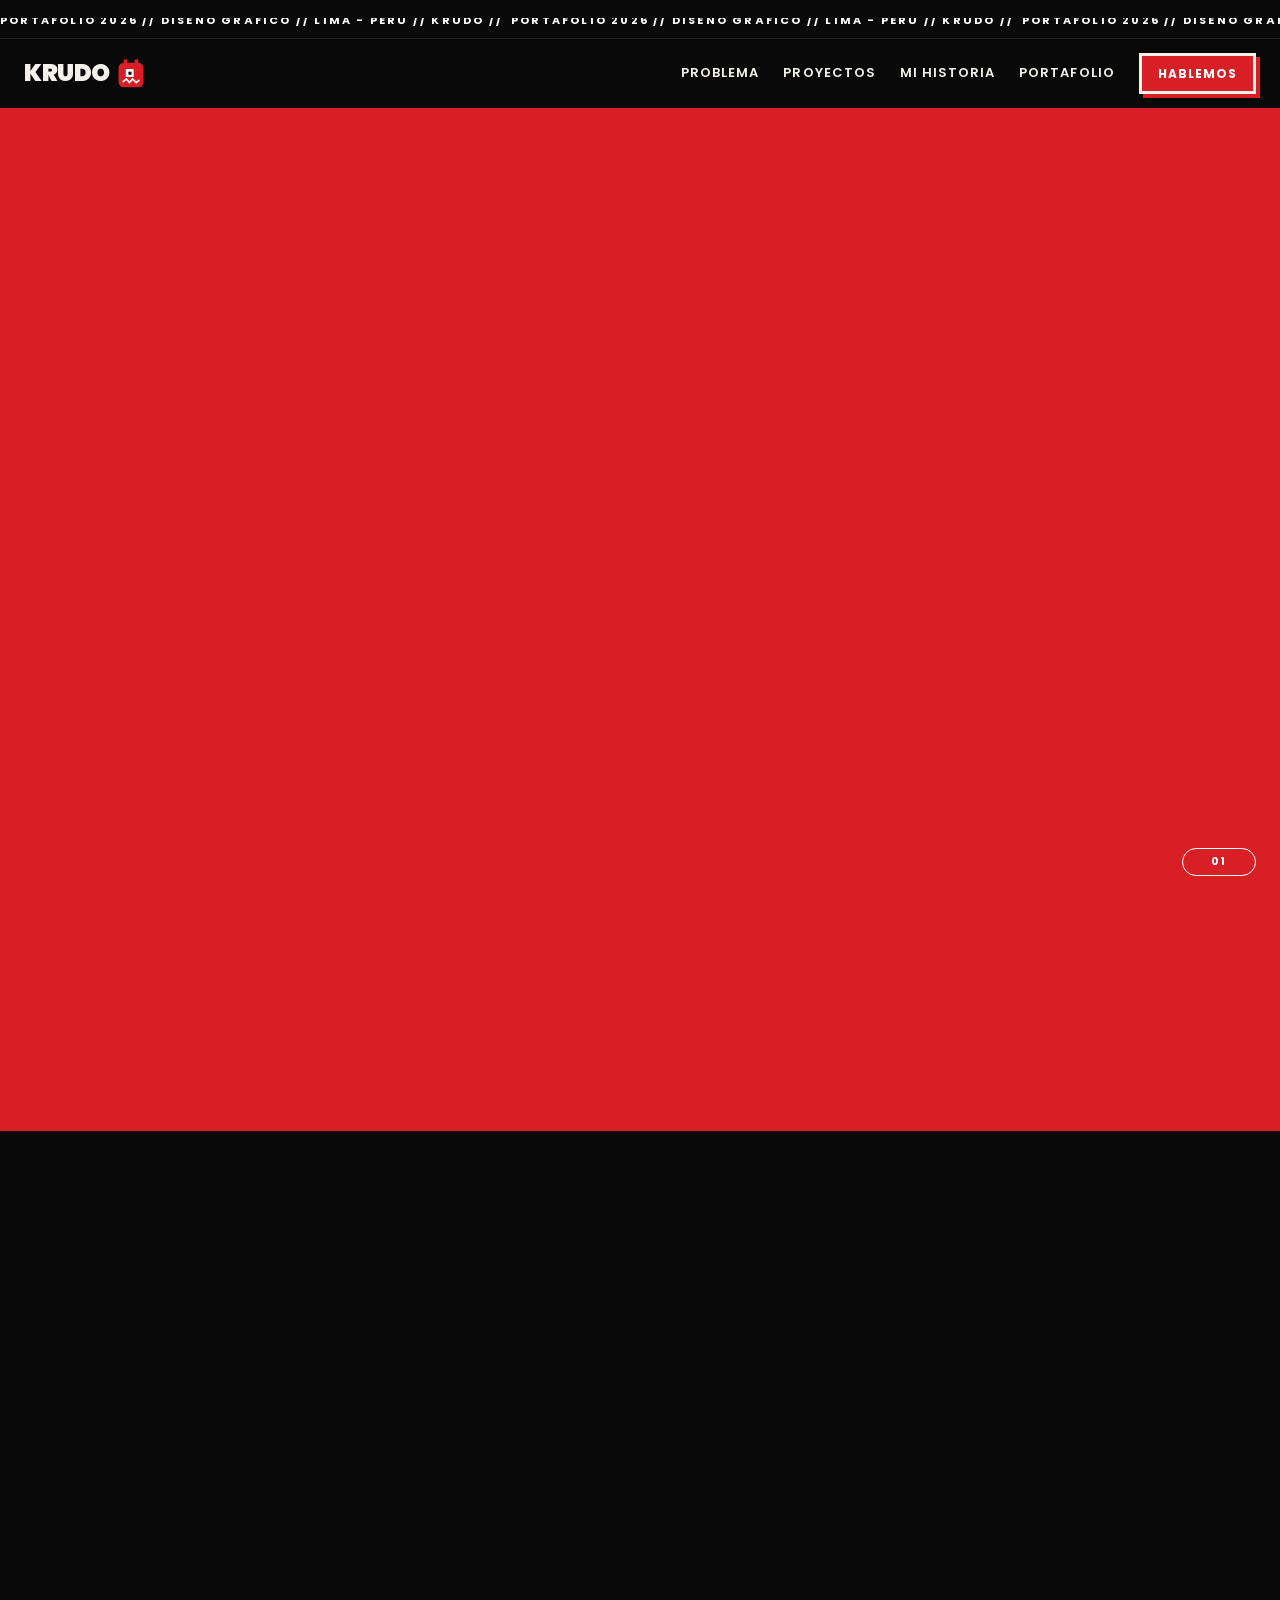
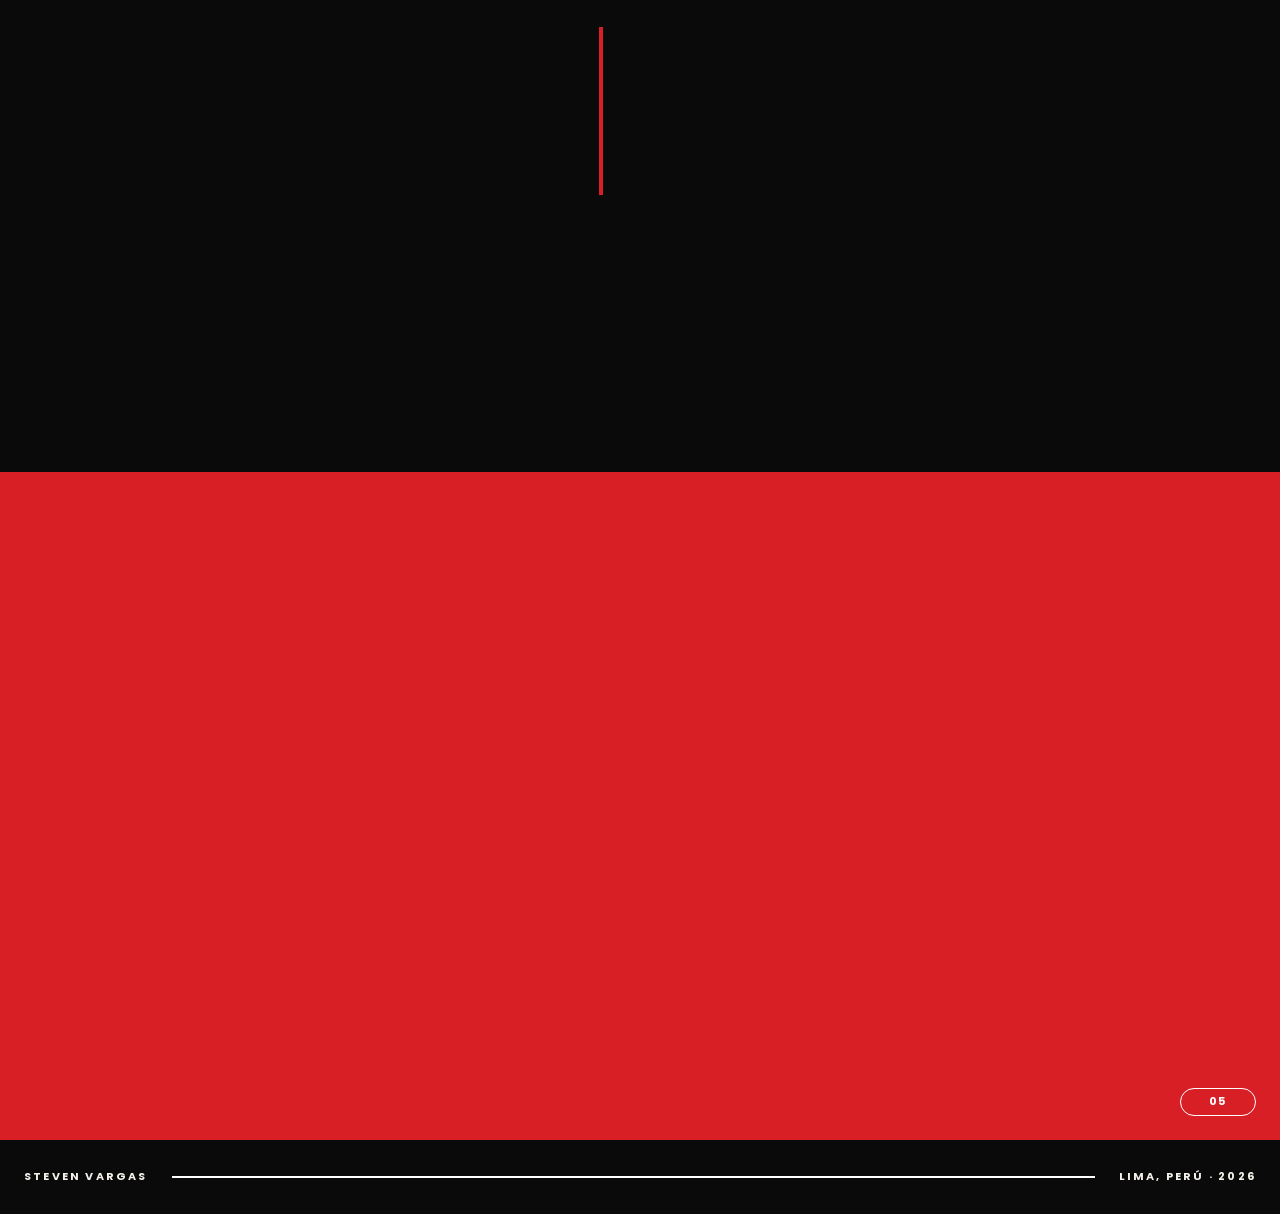
<file: index.html>
<!DOCTYPE html>
<html lang="es">
<head>
  <meta charset="UTF-8" />
  <meta name="viewport" content="width=device-width, initial-scale=1" />
  <title>KRUDO · Steven Vargas — Diseñador Gráfico</title>
  <meta name="description" content="Diseño gráfico crudo que hace que tu marca se note. Identidad visual, logotipos y contenido para redes. Lima, Perú." />
  <link rel="preconnect" href="https://fonts.googleapis.com" />
  <link rel="preconnect" href="https://fonts.gstatic.com" crossorigin />
  <link href="https://fonts.googleapis.com/css2?family=Poppins:wght@400;500;600;700;800;900&display=swap" rel="stylesheet" />
  <link rel="stylesheet" href="styles.css" />
</head>
<body class="is-loading">

  <!-- BARRA DE PROGRESO DE SCROLL -->
  <div class="progress" id="progress" aria-hidden="true"></div>

  <!-- PANTALLA DE CARGA -->
  <div class="loader" id="loader" aria-hidden="true">
    <div class="loader__center">
      <svg class="loader__mascot" viewBox="0 0 100 110">
        <rect x="22" y="0" width="14" height="22" fill="#0B0A0A" />
        <rect x="64" y="0" width="14" height="22" fill="#0B0A0A" />
        <rect x="2" y="14" width="96" height="94" rx="20" fill="#0B0A0A" />
        <rect x="26" y="34" width="38" height="38" fill="#fff" />
        <rect class="loader__pupil" x="38" y="46" width="14" height="14" fill="#0B0A0A" />
        <polyline class="loader__mouth" points="16,92 31,78 45,94 59,78 73,94 86,82" fill="none" stroke="#fff" stroke-width="7" />
      </svg>
      <div class="loader__word">
        <span style="--i:0">K</span><span style="--i:1">R</span><span style="--i:2">U</span><span style="--i:3">D</span><span style="--i:4">O</span>
      </div>
      <div class="loader__bar"><i id="loaderBar"></i></div>
      <div class="loader__meta"><span>CARGANDO // DISEÑO CRUDO</span><span id="loaderPct">000%</span></div>
    </div>
  </div>
  <noscript><style>.loader{display:none}.reveal,.split .wi{opacity:1!important;transform:none!important}body.is-loading{overflow:auto}</style></noscript>

  <!-- SVG de la mascota (se reutiliza con <use>) -->
  <svg width="0" height="0" style="position:absolute" aria-hidden="true">
    <symbol id="krudo-mascot" viewBox="0 0 100 110">
      <rect x="22" y="0" width="14" height="22" fill="currentColor" />
      <rect x="64" y="0" width="14" height="22" fill="currentColor" />
      <rect x="2" y="14" width="96" height="94" rx="20" fill="currentColor" />
    </symbol>
  </svg>

  <!-- TICKER -->
  <div class="ticker" aria-hidden="true">
    <div class="ticker__track">
      <span>PORTAFOLIO 2026 // DISEÑO GRÁFICO // LIMA - PERÚ // KRUDO // </span>
      <span>PORTAFOLIO 2026 // DISEÑO GRÁFICO // LIMA - PERÚ // KRUDO // </span>
      <span>PORTAFOLIO 2026 // DISEÑO GRÁFICO // LIMA - PERÚ // KRUDO // </span>
      <span>PORTAFOLIO 2026 // DISEÑO GRÁFICO // LIMA - PERÚ // KRUDO // </span>
    </div>
  </div>

  <!-- NAV -->
  <header class="nav">
    <a href="#inicio" class="nav__logo" aria-label="KRUDO inicio">
      <span>KRUDO</span>
      <svg class="mascot mascot--sm" viewBox="0 0 100 110" aria-hidden="true">
        <use href="#krudo-mascot" style="color:var(--rojo)" />
        <rect x="30" y="38" width="30" height="30" fill="#fff" />
        <rect x="40" y="48" width="12" height="12" fill="#0B0A0A" />
        <polyline points="18,88 32,76 44,90 56,76 70,90 82,80" fill="none" stroke="#fff" stroke-width="6" />
      </svg>
    </a>
    <nav class="nav__links" aria-label="Principal">
      <a href="#problema">Problema</a>
      <a href="#proyectos">Proyectos</a>
      <a href="#historia">Mi historia</a>
      <a href="portafolio.html">Portafolio</a>
      <a href="#contacto" class="btn btn--sm">Hablemos</a>
    </nav>
  </header>

  <main id="inicio">

    <!-- ============ 1. HERO ============ -->
    <section class="hero section--red">
      <div class="wrap hero__grid">
        <div class="hero__text reveal">
          <p class="eyebrow eyebrow--light">STEVEN VARGAS · DISEÑADOR GRÁFICO · LIMA</p>
          <h1>
            Diseño <span class="ink">crudo</span><br />
            que hace que tu marca <span class="outline">se note.</span>
          </h1>
          <p class="hero__sub">
            Creo identidad visual, logotipos y contenido para redes, sin adornos innecesarios,
            con una idea clara detrás de cada pieza.
          </p>
          <div class="hero__cta">
            <a href="#contacto" class="btn btn--dark">Hablemos de tu proyecto →</a>
            <a href="portafolio.html" class="btn btn--ghost">Ver portafolio</a>
          </div>
        </div>

        <div class="hero__mascot reveal" aria-hidden="true">
          <div class="hero__big">KR<br />UD</div>
          <svg class="mascot mascot--xl" id="mascot" viewBox="0 0 100 110">
            <use href="#krudo-mascot" style="color:#0B0A0A" />
            <rect x="26" y="34" width="38" height="38" fill="#fff" />
            <rect id="pupil" x="38" y="46" width="14" height="14" fill="#0B0A0A" />
            <polyline points="16,92 31,78 45,94 59,78 73,94 86,82" fill="none" stroke="#fff" stroke-width="7" />
          </svg>
        </div>
      </div>
      <div class="pill-num">01</div>
    </section>

    <!-- ============ 2. PROBLEMA / GUÍA ============ -->
    <section id="problema" class="section section--dark">
      <div class="wrap">
        <p class="eyebrow">02 · EL PROBLEMA</p>
        <h2 class="reveal">¿Tu marca <span class="rojo">no logra conectar?</span></h2>
        <p class="lead reveal">
          Sé lo frustrante que es tener un buen producto o una buena idea y que nadie la note.
          Logos que se parecen a todos, redes sin identidad, piezas que no dicen nada.
          Como diseñador gráfico, te ayudo a transformar esa idea en una imagen clara,
          memorable y con personalidad.
        </p>

        <div class="cards">
          <article class="card reveal">
            <span class="card__n">01</span>
            <h3>Identidad que se reconoce</h3>
            <p>Logotipo, paleta y tipografía que trabajan juntos, para que te reconozcan a la primera.</p>
          </article>
          <article class="card reveal">
            <span class="card__n">02</span>
            <h3>Contenido con intención</h3>
            <p>Piezas para redes sociales con estilo propio, no plantillas que ya vio todo el mundo.</p>
          </article>
          <article class="card reveal">
            <span class="card__n">03</span>
            <h3>Mensajes que se entienden</h3>
            <p>Ordeno y simplifico: pocos elementos, bien colocados, un mensaje potente.</p>
          </article>
        </div>
      </div>
    </section>

    <!-- ============ 3. PLAN / PROYECTOS ============ -->
    <section id="proyectos" class="section section--bone">
      <div class="wrap">
        <p class="eyebrow eyebrow--dark">03 · EL PLAN — PRUEBAS</p>
        <h2 class="reveal ink-title">Proyectos <span class="rojo-d">destacados</span></h2>
        <p class="lead lead--dark reveal">Tres piezas donde el contraste, la tipografía y la composición hacen el trabajo.</p>

        <div class="projects">
          <!-- Proyecto 1 -->
          <article class="project reveal">
            <div class="project__img">
              <img src="imagenes/warframe.png" alt="Póster Warframe — Future // Unbound" loading="lazy" onerror="this.parentElement.classList.add('is-empty')" />
              <span class="project__ph">imagenes/warframe.png</span>
            </div>
            <div class="project__body">
              <p class="tag">PROYECTO 01 · PÓSTER · 2026</p>
              <h3>Warframe</h3>
              <p><b>Reto:</b> mezclar luces neón y líneas digitales sin sobrecargar la composición.</p>
              <p><b>Resultado:</b> un estilo cinematográfico de ciencia ficción con profundidad, usando capas y modos de fusión.</p>
              <p class="tools">Photoshop</p>
            </div>
          </article>

          <!-- Proyecto 2 -->
          <article class="project project--rev reveal">
            <div class="project__img">
              <img src="imagenes/tinta.png" alt="Póster TINTA — No es un color. Es una postura." loading="lazy" onerror="this.parentElement.classList.add('is-empty')" />
              <span class="project__ph">imagenes/tinta.png</span>
            </div>
            <div class="project__body">
              <p class="tag">PROYECTO 02 · PÓSTER · 2026</p>
              <h3>TINTA</h3>
              <p><b>Reto:</b> integrar imagen y texto sin que se tapen, con un rojo intenso que no canse la vista.</p>
              <p><b>Resultado:</b> una palabra enorme, una frase que da sentido y fuerza visual con pocos elementos.</p>
              <p class="tools">Photoshop</p>
            </div>
          </article>

          <!-- Proyecto 3 -->
          <article class="project reveal">
            <div class="project__img">
              <img src="imagenes/diseno_brutalista.png" alt="Afiche No Adorno — estructura cruda" loading="lazy" onerror="this.parentElement.classList.add('is-empty')" />
              <span class="project__ph">imagenes/diseno_brutalista.png</span>
            </div>
            <div class="project__body">
              <p class="tag">PROYECTO 03 · AFICHE · 2026</p>
              <h3>No Adorno</h3>
              <p><b>Reto:</b> organizar recuadros y etiquetas sin perder fuerza visual.</p>
              <p><b>Resultado:</b> un afiche brutalista, firme y sobrio, donde ordenar es la mejor forma de comunicar.</p>
              <p class="tools">Photoshop</p>
            </div>
          </article>
        </div>

       
      </div>
    </section>

    <!-- ============ 4. HISTORIA / ABOUT ============ -->
    <section id="historia" class="section section--dark">
      <div class="wrap about">
        <div class="about__photo reveal">
          <img src="imagenes/steven.png" alt="Steven Vargas, diseñador gráfico" loading="lazy" onerror="this.parentElement.classList.add('is-empty')" />
          <span class="project__ph">imagenes/Steven.png</span>
        </div>

        <div class="about__text">
          <p class="eyebrow">04 · MI HISTORIA</p>
          <h2 class="reveal">¡Hola! Me llamo <span class="rojo-l">Steven.</span></h2>
          <p class="lead reveal">
            Empecé diseñando por curiosidad y me quedé por obsesión. En 2022 entré a estudiar
            Arte &amp; Diseño Gráfico Empresarial y entendí que diseñar no es decorar:
            es comunicar con claridad. Desde entonces transformo ideas en identidad visual,
            logotipos y contenido para redes, y me adapto a cada reto.
          </p>

          <ol class="timeline">
            <li><b>2024</b> Taller de Xilografía · Museo de los Descalzos, Rímac.</li>
            <li><b>2024</b> Expuesto en SEV Los Olivos · conferencia de diseño y creatividad.</li>
            <li><b>2024</b> Diseñador freelance · identidad visual, logotipos y redes en Lima.</li>
            <li><b>Hoy</b> Arte &amp; Diseño Gráfico · Universidad César Vallejo.</li>
          </ol>

          <div class="skills reveal">
            <div class="skill"><span>Photoshop</span><i style="--v:85%"></i></div>
            <div class="skill"><span>Illustrator</span><i style="--v:80%"></i></div>
            <div class="skill"><span>InDesign</span><i style="--v:60%"></i></div>
            <div class="skill"><span>Premiere Pro</span><i style="--v:50%"></i></div>
          </div>
        </div>
      </div>
    </section>

    <!-- ============ 5. CTA FINAL ============ -->
    <section id="contacto" class="section section--red cta">
      <div class="wrap">
        <h2 class="cta__title reveal">HABLEMOS.</h2>
        <p class="lead lead--light reveal">
          Cuéntame qué necesita tu marca. Te respondo con ideas claras, no con adornos.
        </p>
        <div class="hero__cta reveal">
          <a href="mailto:tu-correo@ejemplo.com" class="btn btn--dark">Escríbeme → tu-correo@ejemplo.com</a>
          <a href="portafolio.html" class="btn btn--ghost">Portafolio</a>
        </div>
      </div>
      <div class="pill-num">05</div>
    </section>
  </main>

  <footer class="footer">
    <span>STEVEN VARGAS</span>
    <i></i>
    <span>LIMA, PERÚ · 2026</span>
  </footer>

  <script src="script.js"></script>
</body>
</html>
</file>
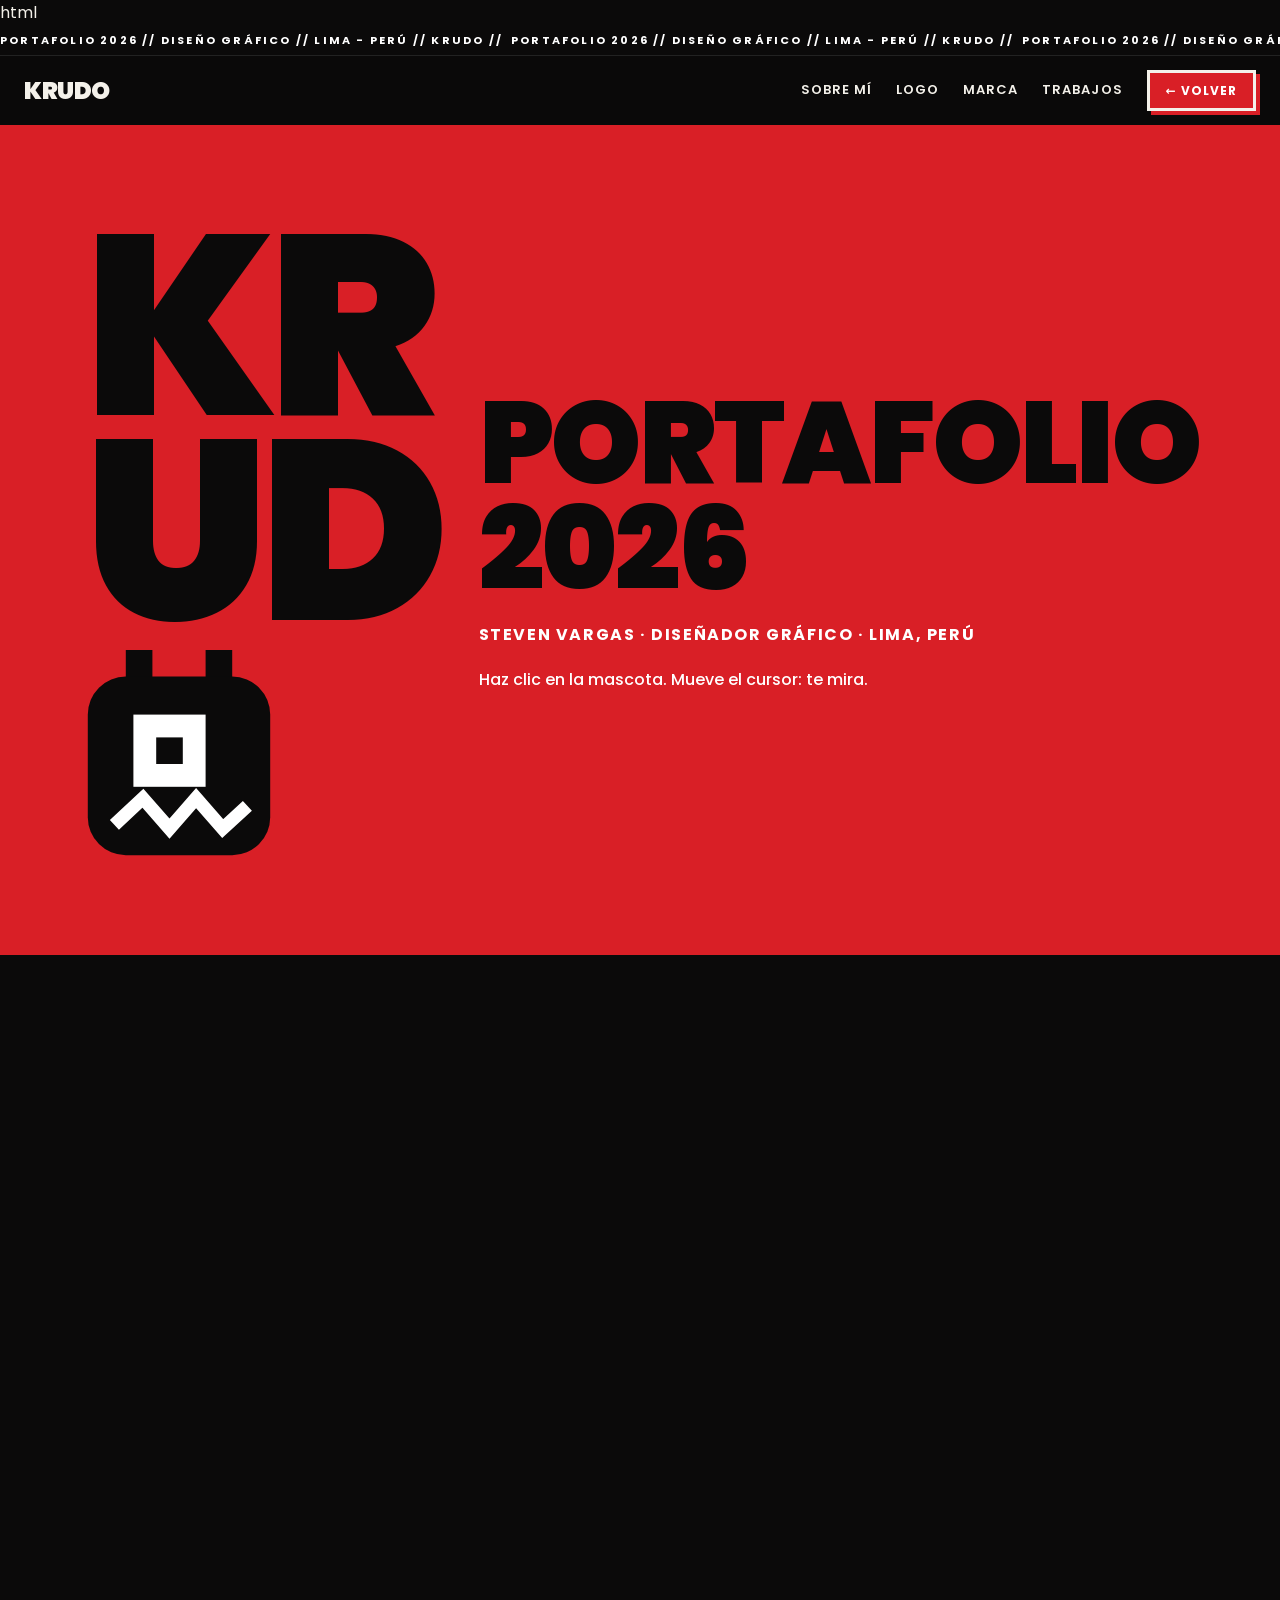
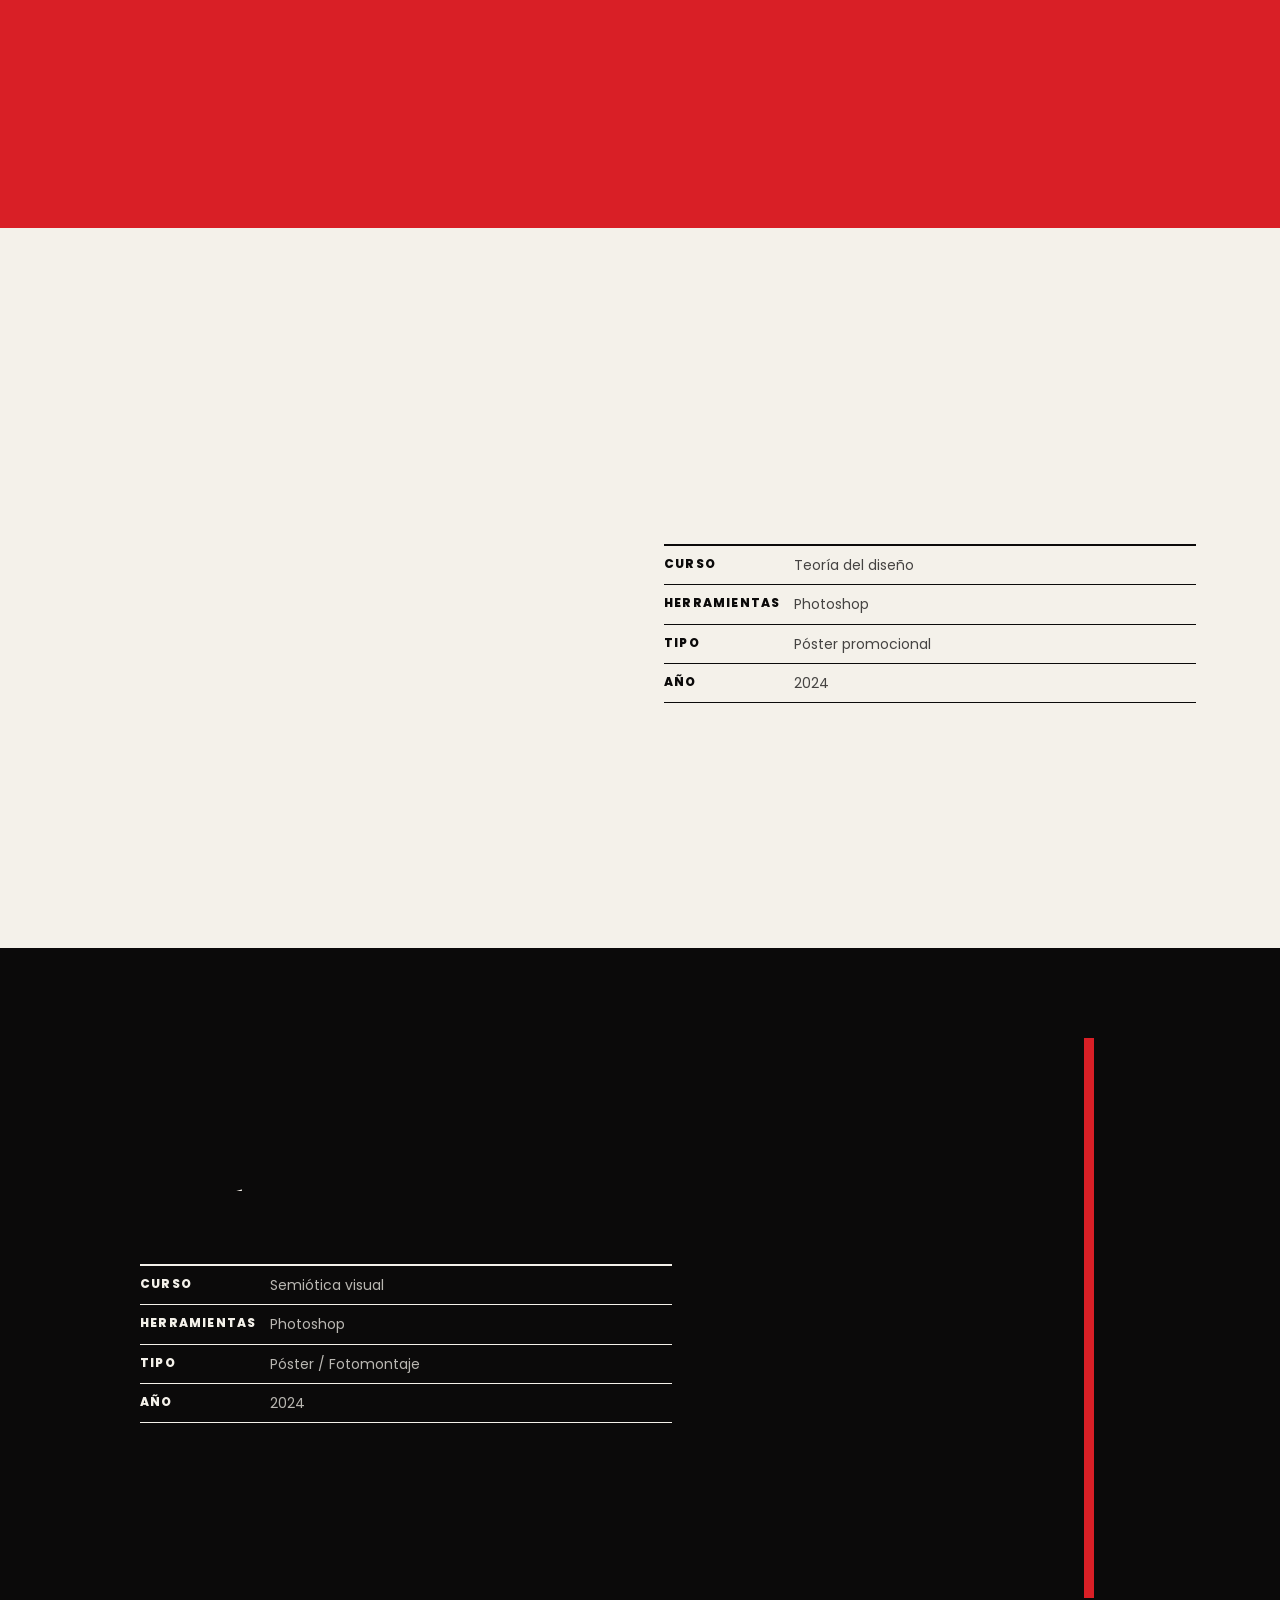
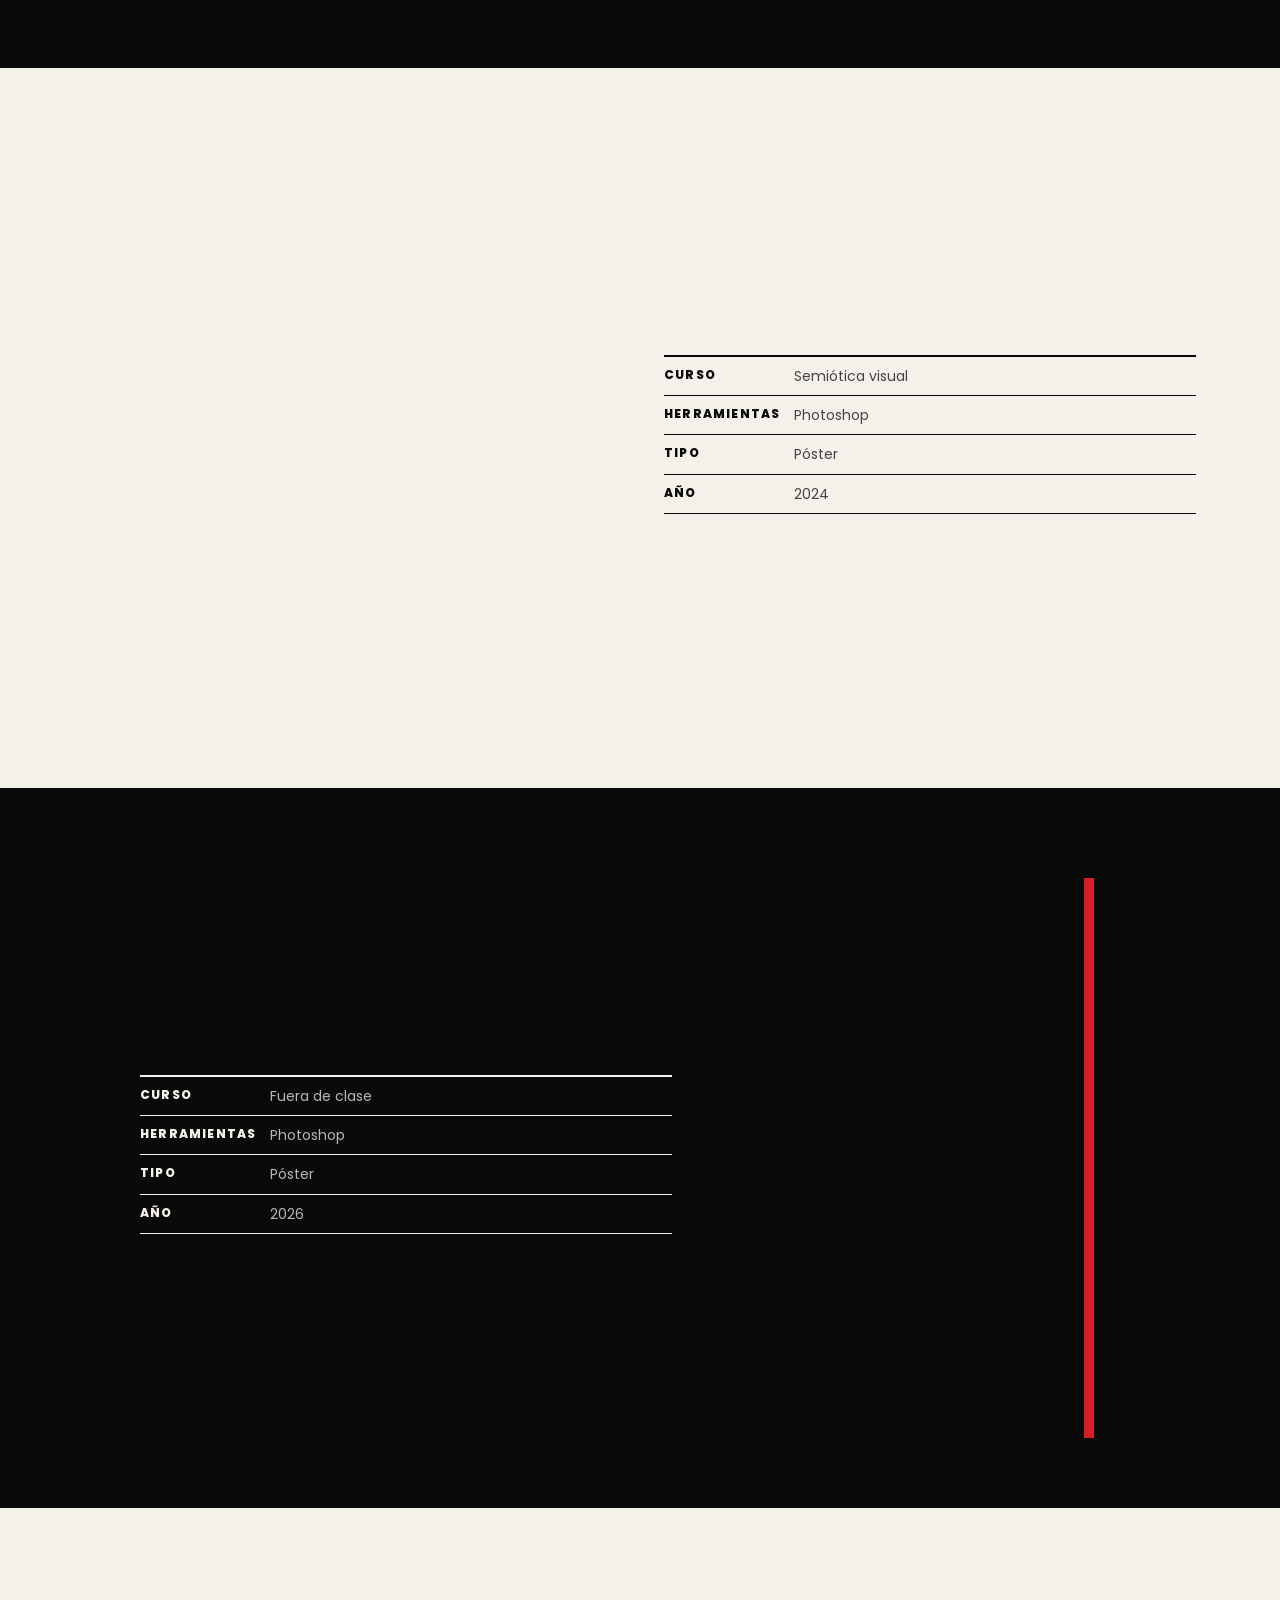
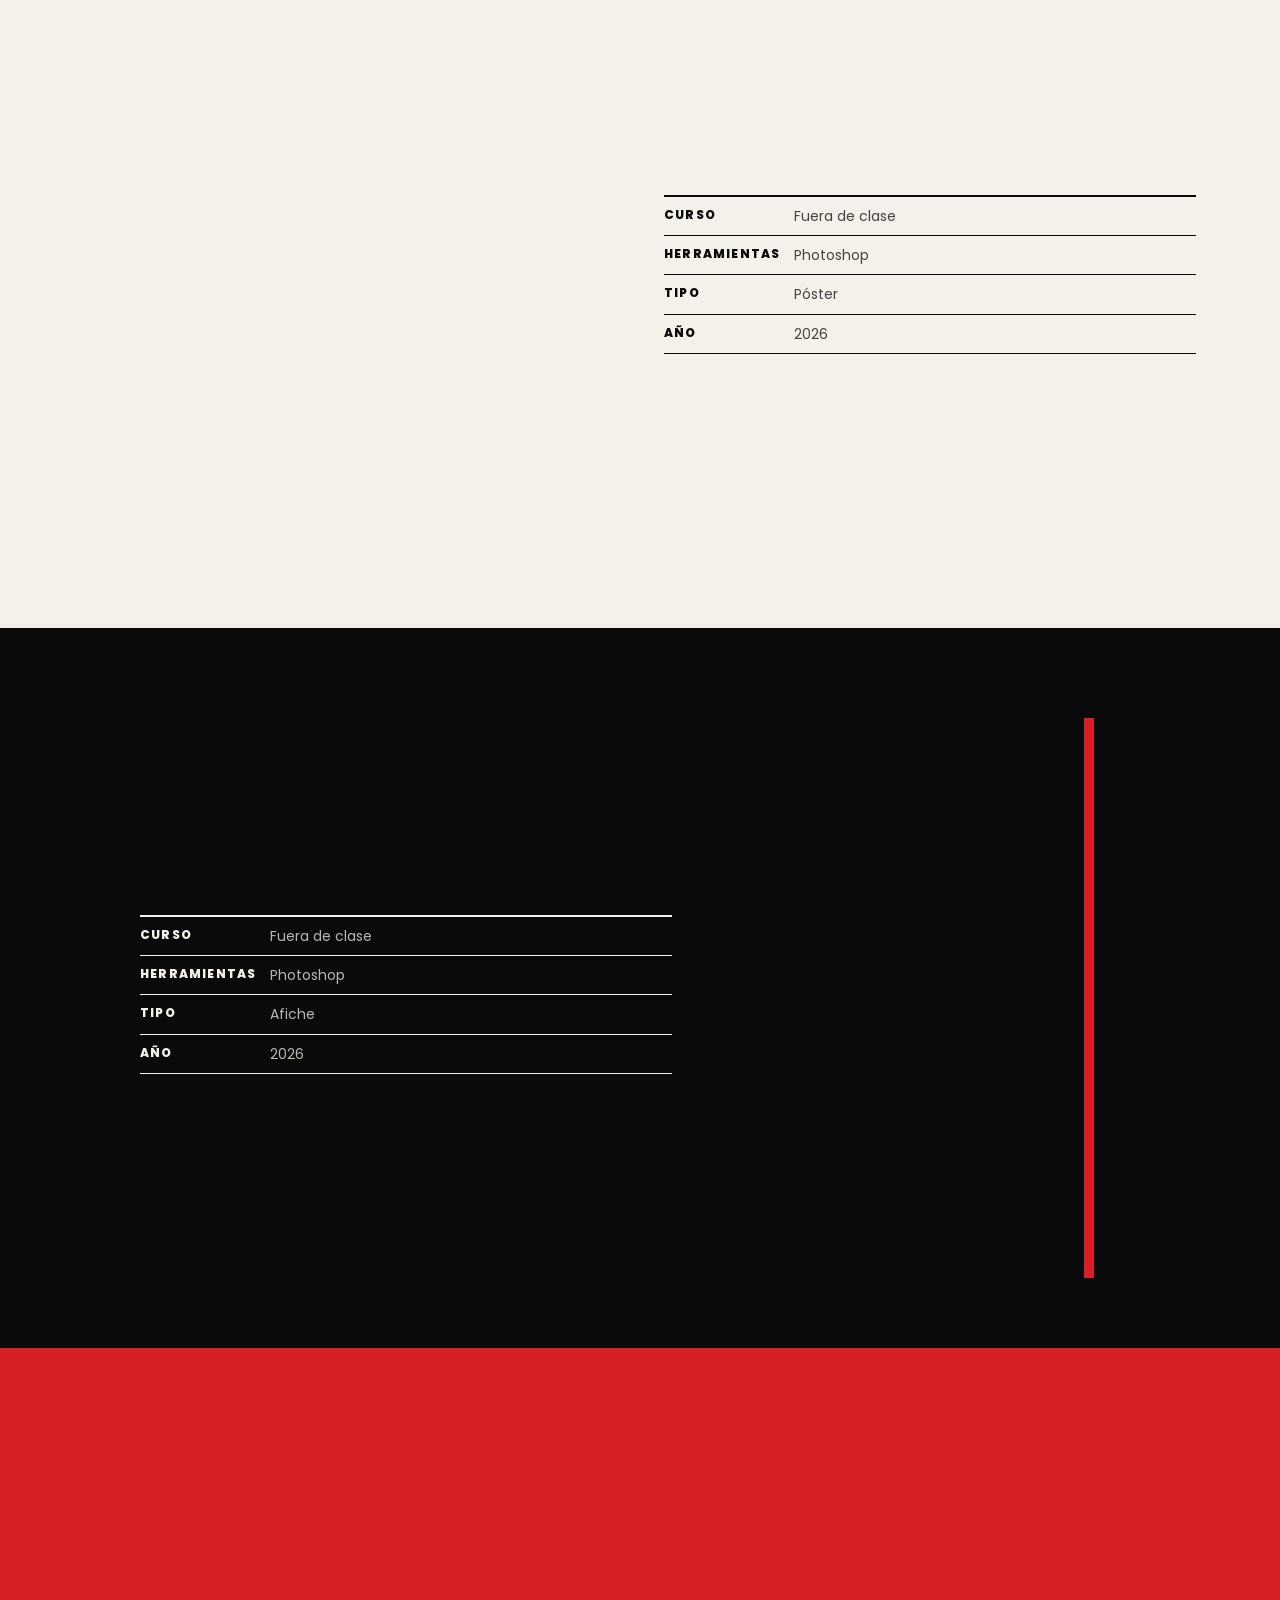
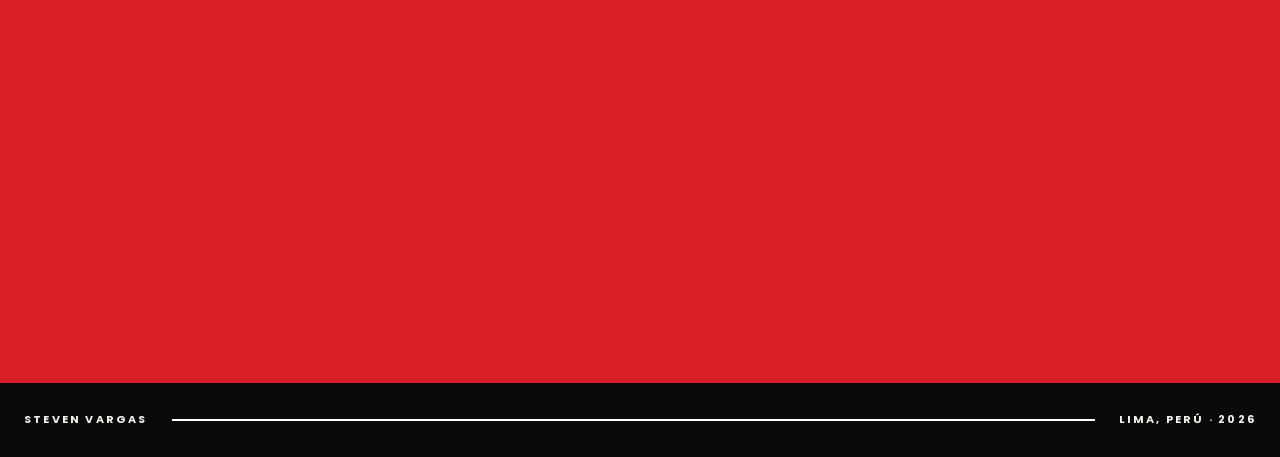
<file: portafolio.html>
html
<!DOCTYPE html>
<html lang="es">
<head>
<!-- Configuración básica del documento y adaptación a dispositivos móviles -->
<meta charset="UTF-8" />
<meta name="viewport" content="width=device-width, initial-scale=1" />

<!-- Título que aparece en la pestaña del navegador -->
<title>Portafolio 2026 · KRUDO — Steven Vargas</title>

<!-- Conexión a Google Fonts para cargar la tipografía Poppins -->
<link rel="preconnect" href="https://fonts.googleapis.com" />
<link rel="preconnect" href="https://fonts.gstatic.com" crossorigin />
<link href="https://fonts.googleapis.com/css2?family=Poppins:wght@400;500;600;700;800;900&display=swap" rel="stylesheet" />

<!-- Archivo CSS externo que controla los estilos visuales de la página -->
<link rel="stylesheet" href="styles.css" />
</head>

<body>

<!-- Barra superior que indica el progreso de desplazamiento de la página -->
<div class="progress" id="progress" aria-hidden="true"></div>

<!-- Símbolo SVG reutilizable de la mascota KRUDO -->
<svg width="0" height="0" style="position:absolute" aria-hidden="true">
<symbol id="mk" viewBox="0 0 100 110">
<rect x="22" y="0" width="14" height="22" style="fill:var(--b)"/>
<rect x="64" y="0" width="14" height="22" style="fill:var(--b)"/>
<rect x="2" y="14" width="96" height="94" rx="20" style="fill:var(--b)"/>
<rect x="26" y="34" width="38" height="38" style="fill:var(--e)"/>
<rect x="38" y="46" width="14" height="14" style="fill:var(--p)"/>
<polyline points="16,92 31,78 45,94 59,78 73,94 86,82" fill="none" style="stroke:var(--e)" stroke-width="7"/>
</symbol>
</svg>

<!-- Cinta animada superior con información del portafolio -->
<div class="ticker" aria-hidden="true">
<div class="ticker__track">
<span>PORTAFOLIO 2026 // DISEÑO GRÁFICO // LIMA - PERÚ // KRUDO // </span>
<span>PORTAFOLIO 2026 // DISEÑO GRÁFICO // LIMA - PERÚ // KRUDO // </span>
<span>PORTAFOLIO 2026 // DISEÑO GRÁFICO // LIMA - PERÚ // KRUDO // </span>
<span>PORTAFOLIO 2026 // DISEÑO GRÁFICO // LIMA - PERÚ // KRUDO // </span>
</div>
</div>

<!-- Encabezado principal con el logotipo y los enlaces de navegación -->
<header class="nav">
<a href="index.html" class="nav__logo"><span>KRUDO</span></a>
<nav class="nav__links">
<a href="#sobre-mi">Sobre mí</a>
<a href="#logo">Logo</a>
<a href="#marca">Marca</a>
<a href="#trabajos">Trabajos</a>
<a href="index.html" class="btn btn--sm">← Volver</a>
</nav>
</header>

<main>

<!-- PORTADA DEL PORTAFOLIO: presenta el nombre, año y mascota de KRUDO -->
<section class="pf-cover section--red">
<div class="wrap">
<div class="reveal">
<div class="pf-cover__kr">KR<br/>UD</div>

<!-- Escenario decorativo donde aparece la mascota interactiva -->
<div class="pf-stage">
<i class="pf-px"></i><i class="pf-px"></i><i class="pf-px"></i><i class="pf-px"></i>
<svg id="mascot" viewBox="0 0 100 110" aria-label="Mascota KRUDO">
<rect x="22" y="0" width="14" height="22" fill="#0B0A0A"/>
<rect x="64" y="0" width="14" height="22" fill="#0B0A0A"/>
<rect x="2" y="14" width="96" height="94" rx="20" fill="#0B0A0A"/>
<rect class="eye" x="26" y="34" width="38" height="38" fill="#fff"/>
<rect id="pupil" x="38" y="46" width="14" height="14" fill="#0B0A0A"/>
<polyline class="mouth" points="16,92 31,78 45,94 59,78 73,94 86,82" fill="none" stroke="#fff" stroke-width="7"/>
</svg>
</div>
</div>

<!-- Información principal y presentación del diseñador -->
<div>
<h1>Portafolio <span>2026</span></h1>
<p class="reveal">STEVEN VARGAS · DISEÑADOR GRÁFICO · LIMA, PERÚ</p>
<p class="reveal" style="font-weight:500;letter-spacing:0">Haz clic en la mascota. Mueve el cursor: te mira.</p>
</div>
</div>
</section>

<!-- SOBRE MÍ: presenta información personal, experiencia y habilidades -->
<section id="sobre-mi" class="section section--dark">
<div class="wrap about">

<!-- Fotografía personal del diseñador -->
<div class="about__photo reveal">
<img src="imagenes/steven.png" alt="Steven Vargas" loading="lazy" onerror="this.parentElement.classList.add('is-empty')" />
<span class="project__ph">/imagenes\steven.png</span>
</div>

<div>
<h2 class="pf-title">¡Hola! Me llamo <span class="rojo-l">Steven Vargas</span></h2>

<!-- Breve descripción del perfil profesional -->
<p class="lead reveal">Soy diseñador gráfico y estudiante de Arte &amp; Diseño Gráfico Empresarial. Transformo ideas en identidad visual, logotipos y contenido para redes, buscando comunicar con creatividad y adaptarme a cada reto.</p>

<!-- Tarjetas que muestran experiencia y formación académica -->
<div class="pf-grid">
<div class="pf-card reveal">
<h3>EXPERIENCIA</h3>
<p><b>2024</b> · Expuesto en SEV Los Olivos: conferencia de diseño y creatividad.</p>
<p><b>2024</b> · Diseñador freelance en Lima.</p>
</div>
<div class="pf-card reveal">
<h3>CURSOS</h3>
<p><b>2024</b> · Taller de Xilografía, Museo de los Descalzos, Rímac.</p>
<p><b>Hoy</b> · Arte &amp; Diseño Gráfico, Universidad César Vallejo.</p>
</div>
</div>

<!-- Indicadores visuales del nivel de manejo de programas de diseño -->
<div class="skills reveal" style="margin-top:28px">
<div class="skill"><span>Photoshop</span><i style="--v:85%"></i></div>
<div class="skill"><span>Illustrator</span><i style="--v:80%"></i></div>
<div class="skill"><span>InDesign</span><i style="--v:60%"></i></div>
<div class="skill"><span>Premiere Pro</span><i style="--v:50%"></i></div>
</div>

<!-- Estadísticas animadas del portafolio -->
<div class="pf-stats">
<div class="reveal"><b data-count="6">0</b>proyectos</div>
<div class="reveal"><b data-count="7">0</b>colores de marca</div>
<div class="reveal"><b data-count="6">0</b>versiones del logo</div>
</div>
</div>
</div>
</section>

<!-- IDENTIDAD GRÁFICA: muestra diferentes versiones del logotipo KRUDO -->
<section id="logo" class="section section--bone">
<div class="wrap">
<h2 class="pf-title">Logo <span class="rojo-d">personal</span></h2>
<p class="lead lead--dark reveal">Versión a color, blanco y negro, y una tinta. Pasa el cursor sobre cada una.</p>

<!-- Galería de seis aplicaciones del logotipo con diferentes combinaciones de color -->
<div class="logos reveal">
<div class="logo" style="--bg:#F4F1EA;--fg:#0B0A0A;--mb:#D91F26;--me:#fff;--mp:#0B0A0A" role="img" aria-label="Logo KRUDO">KRUD<svg viewBox="0 0 100 110"><use href="#mk"/></svg></div>
<div class="logo" style="--bg:#0B0A0A;--fg:#F4F1EA;--mb:#D91F26;--me:#fff;--mp:#0B0A0A" role="img" aria-label="Logo KRUDO">KRUD<svg viewBox="0 0 100 110"><use href="#mk"/></svg></div>
<div class="logo" style="--bg:#fff;--fg:#0B0A0A;--mb:#0B0A0A;--me:#fff;--mp:#0B0A0A" role="img" aria-label="Logo KRUDO">KRUD<svg viewBox="0 0 100 110"><use href="#mk"/></svg></div>
<div class="logo" style="--bg:#0B0A0A;--fg:#fff;--mb:#fff;--me:#0B0A0A;--mp:#fff" role="img" aria-label="Logo KRUDO">KRUD<svg viewBox="0 0 100 110"><use href="#mk"/></svg></div>
<div class="logo" style="--bg:#F4F1EA;--fg:#D91F26;--mb:#D91F26;--me:#F4F1EA;--mp:#D91F26" role="img" aria-label="Logo KRUDO">KRUD<svg viewBox="0 0 100 110"><use href="#mk"/></svg></div>
<div class="logo" style="--bg:#D91F26;--fg:#fff;--mb:#fff;--me:#D91F26;--mp:#fff" role="img" aria-label="Logo KRUDO">KRUD<svg viewBox="0 0 100 110"><use href="#mk"/></svg></div>
</div>
</div>
</section>

<!-- SISTEMA DE MARCA: explica los colores, tipografía y recursos gráficos de KRUDO -->
<section id="marca" class="section section--dark">
<div class="wrap">

<h2 class="pf-title">Paleta de <span class="rojo-l">color</span></h2>

<!-- Muestras de color de la identidad visual; cada una permite copiar su código HEX -->
<div class="swatches">
<div class="swatch reveal" style="--c:#D91F26;--t:#fff" data-hex="#D91F26" title="Clic para copiar"><b>Rojo Krudo</b><span>#D91F26</span></div>
<div class="swatch reveal" style="--c:#0B0A0A;--t:#fff" data-hex="#0B0A0A" title="Clic para copiar"><b>Negro Concreto</b><span>#0B0A0A</span></div>
<div class="swatch reveal" style="--c:#F4F1EA;--t:#0B0A0A" data-hex="#F4F1EA" title="Clic para copiar"><b>Blanco Hueso</b><span>#F4F1EA</span></div>
<div class="swatch reveal" style="--c:#55544F;--t:#fff" data-hex="#55544F" title="Clic para copiar"><b>Gris Concreto</b><span>#55544F</span></div>
<div class="swatch reveal" style="--c:#B4B3AC;--t:#0B0A0A" data-hex="#B4B3AC" title="Clic para copiar"><b>Gris Claro</b><span>#B4B3AC</span></div>
<div class="swatch reveal" style="--c:#FF5A5F;--t:#0B0A0A" data-hex="#FF5A5F" title="Clic para copiar"><b>Rojo Claro</b><span>#FF5A5F</span></div>
<div class="swatch reveal" style="--c:#B3141B;--t:#fff" data-hex="#B3141B" title="Clic para copiar"><b>Rojo Oscuro</b><span>#B3141B</span></div>
</div>

<!-- Mensaje que informa al usuario cuando copia un código de color -->
<p class="lead reveal" style="margin-top:16px;font-size:14px" id="copied">Haz clic en un color para copiar su código.</p>

<h2 class="pf-title" style="margin-top:72px">Sistema de <span class="rojo-l">marca</span></h2>

<!-- Información sobre los elementos que componen la identidad gráfica -->
<div class="pf-grid">
<div class="pf-card reveal">
<h3>TIPOGRAFÍA</h3>
<p style="font-size:72px;font-weight:900;color:#fff;line-height:1">Aa</p>
<p><b>Poppins</b> · Medium para etiquetas y datos, Regular para textos largos.</p>
</div>

<div class="pf-card reveal">
<h3>MASCOTA Y SÍMBOLO</h3>
<p><b>01</b> La O es la mascota: un bloque de un solo ojo, como un píxel.</p>
<p><b>02</b> La segunda fila se corre de lugar: desorden controlado.</p>
<p><b>03</b> La boca en zigzag es una grieta de concreto y unos dientes.</p>
</div>

<div class="pf-card reveal">
<h3>TONO Y ESTILO</h3>
<p>Crudo y directo, sin adornos innecesarios.</p>
<p>Alto contraste: rojo, negro y blanco.</p>
<p>Bloques pesados y formas rectas, como el concreto del brutalismo.</p>
<p>Guiños de píxel y videojuego en los detalles.</p>
</div>
</div>

<!-- Imagen de referencia visual o moodboard de la identidad KRUDO -->
<div class="moodboard reveal" style="margin-top:56px">
<img src="imagenes/tablero_krudo.png" alt="Moodboard KRUDO" loading="lazy" onerror="this.parentElement.classList.add('is-empty')" />
</div>
</div>
</section>

<!-- TÍTULO INTRODUCTORIO DE LA GALERÍA DE PROYECTOS -->
<section id="trabajos" class="section section--red" style="padding:80px 0">
<div class="wrap">
<h2 class="pf-title" style="color:#fff;margin:0">Mis <span style="color:var(--negro)">trabajos</span></h2>
</div>
</section>

<!-- PROYECTO 01: póster promocional de Five Nights at Freddy's -->
<section class="section section--bone" style="padding:80px 0">
<div class="wrap">
<article class="project">

<!-- Imagen del proyecto y texto alternativo si no carga -->
<div class="project__img">
<img src="imagenes/fnf.png" alt="Póster Five Nights at Freddy's" loading="lazy" onerror="this.parentElement.classList.add('is-empty')" />
<span class="project__ph">imagenes/fnf.png</span>
</div>

<!-- Ficha descriptiva con curso, herramientas, tipo y año -->
<div class="project__body">
<p class="tag">PROYECTO 01</p>
<h3>Five Nights at Freddy's</h3>
<dl class="meta">
<div><dt>CURSO</dt><dd>Teoría del diseño</dd></div>
<div><dt>HERRAMIENTAS</dt><dd>Photoshop</dd></div>
<div><dt>TIPO</dt><dd>Póster promocional</dd></div>
<div><dt>AÑO</dt><dd>2024</dd></div>
</dl>
<p><b>Objetivo y proceso:</b> Diseñar un póster que transmita misterio, esfuerzo y determinación. La escalera representa el recorrido y la figura solitaria el camino que se avanza con perseverancia.</p>
</div>
</article>
</div>
</section>

<!-- PROYECTO 02: póster El Último Escalón -->
<section class="section section--dark" style="padding:80px 0">
<div class="wrap">
<article class="project project--rev">
<div class="project__img">
<img src="imagenes/melancolia.png" alt="Póster El Último Escalón" loading="lazy" onerror="this.parentElement.classList.add('is-empty')" />
<span class="project__ph">imagenes/melancolia.png</span>
</div>
<div class="project__body">
<p class="tag">PROYECTO 02</p>
<h3>El Último Escalón</h3>
<dl class="meta">
<div><dt>CURSO</dt><dd>Semiótica visual</dd></div>
<div><dt>HERRAMIENTAS</dt><dd>Photoshop</dd></div>
<div><dt>TIPO</dt><dd>Póster / Fotomontaje</dd></div>
<div><dt>AÑO</dt><dd>2024</dd></div>
</dl>
<p><b>Objetivo y proceso:</b> Mantuve la figura en sombras para dejar que la atmósfera cuente la historia. Aprendí a manejar los contrastes y a confiar en que el menos es más cuando se busca misterio.</p>
</div>
</article>
</div>
</section>

<!-- PROYECTO 03: póster Ambar -->
<section class="section section--bone" style="padding:80px 0">
<div class="wrap">
<article class="project">
<div class="project__img">
<img src="imagenes/ambar.png" alt="Póster Ambar" loading="lazy" onerror="this.parentElement.classList.add('is-empty')" />
<span class="project__ph">imagenes/ambar.png</span>
</div>
<div class="project__body">
<p class="tag">PROYECTO 03</p>
<h3>Ambar</h3>
<dl class="meta">
<div><dt>CURSO</dt><dd>Semiótica visual</dd></div>
<div><dt>HERRAMIENTAS</dt><dd>Photoshop</dd></div>
<div><dt>TIPO</dt><dd>Póster</dd></div>
<div><dt>AÑO</dt><dd>2024</dd></div>
</dl>
<p><b>Objetivo y proceso:</b> Tonos cálidos y una luz marcada que divide el rostro, para representar la dualidad entre luz y sombra, con letras elegantes que no opacan la imagen.</p>
</div>
</article>
</div>
</section>

<!-- PROYECTO 04: póster inspirado en Warframe -->
<section class="section section--dark" style="padding:80px 0">
<div class="wrap">
<article class="project project--rev">
<div class="project__img">
<img src="imagenes/warframe.png" alt="Póster Warframe" loading="lazy" onerror="this.parentElement.classList.add('is-empty')" />
<span class="project__ph">imagenes/warframe.png</span>
</div>
<div class="project__body">
<p class="tag">PROYECTO 04</p>
<h3>Warframe</h3>
<dl class="meta">
<div><dt>CURSO</dt><dd>Fuera de clase</dd></div>
<div><dt>HERRAMIENTAS</dt><dd>Photoshop</dd></div>
<div><dt>TIPO</dt><dd>Póster</dd></div>
<div><dt>AÑO</dt><dd>2026</dd></div>
</dl>
<p><b>Objetivo y proceso:</b> Integré al personaje con luces neón y líneas digitales para transmitir ciencia ficción. Aprendí a usar capas y modos de fusión para crear profundidad.</p>
</div>
</article>
</div>
</section>

<!-- PROYECTO 05: póster TINTA -->
<section class="section section--bone" style="padding:80px 0">
<div class="wrap">
<article class="project">
<div class="project__img">
<img src="imagenes/tinta.png" alt="Póster TINTA" loading="lazy" onerror="this.parentElement.classList.add('is-empty')" />
<span class="project__ph">imagenes/tinta.png</span>
</div>
<div class="project__body">
<p class="tag">PROYECTO 05</p>
<h3>TINTA</h3>
<dl class="meta">
<div><dt>CURSO</dt><dd>Fuera de clase</dd></div>
<div><dt>HERRAMIENTAS</dt><dd>Photoshop</dd></div>
<div><dt>TIPO</dt><dd>Póster</dd></div>
<div><dt>AÑO</dt><dd>2026</dd></div>
</dl>
<p><b>Objetivo y proceso:</b> Rojo intenso y la palabra TINTA en grande para transmitir fuerza y personalidad. Con pocos elementos bien colocados se logra un mensaje más potente.</p>
</div>
</article>
</div>
</section>

<!-- PROYECTO 06: afiche de diseño brutalista No Adorno -->
<section class="section section--dark" style="padding:80px 0">
<div class="wrap">
<article class="project project--rev">
<div class="project__img">
<img src="imagenes/diseno_brutalista.png" alt="Póster No Adorno" loading="lazy" onerror="this.parentElement.classList.add('is-empty')" />
<span class="project__ph">imagenes/diseno_brutalista.png</span>
</div>
<div class="project__body">
<p class="tag">PROYECTO 06</p>
<h3>No Adorno</h3>
<dl class="meta">
<div><dt>CURSO</dt><dd>Fuera de clase</dd></div>
<div><dt>HERRAMIENTAS</dt><dd>Photoshop</dd></div>
<div><dt>TIPO</dt><dd>Afiche</dd></div>
<div><dt>AÑO</dt><dd>2026</dd></div>
</dl>
<p><b>Objetivo y proceso:</b> La frase NO ADORNO para resaltar lo esencial, con tipografía firme y colores sobrios. Ordenar y simplificar es la mejor forma de comunicar con claridad.</p>
</div>
</article>
</div>
</section>

<!-- CONTACTO: sección final para facilitar la comunicación con el diseñador -->
<section class="section section--red cta" id="contacto">
<div class="wrap">
<h2 class="cta__title reveal">GRACIAS.</h2>
<p class="lead lead--light reveal">Lima, Perú · tu-correo@ejemplo.com</p>

<!-- Botones para enviar un correo o volver a la página principal -->
<div class="hero__cta reveal">
<a href="mailto:tu-correo@ejemplo.com" class="btn btn--dark">Escríbeme →</a>
<a href="index.html" class="btn btn--ghost">← Volver al inicio</a>
</div>
</div>
</section>

</main>

<!-- Pie de página con el nombre del diseñador, ubicación y año -->
<footer class="footer">
<span>STEVEN VARGAS</span>
<i></i>
<span>LIMA, PERÚ · 2026</span>
</footer>

<!-- Archivo JavaScript externo: controla las interacciones y animaciones de la página -->
<script src="script.js"></script>

<!-- Función para copiar al portapapeles el código HEX de cada color de la paleta -->
<script>
document.querySelectorAll(".swatch").forEach(s=>s.addEventListener("click",()=>{
  try{navigator.clipboard.writeText(s.dataset.hex)}catch(e){}
  document.getElementById("copied").textContent="Copiado: "+s.dataset.hex;
}));
</script>

</body>
</html>
</file>
<file: styles.css>
/* ===== KRUDO · Sistema de marca ===== */
:root {
  --rojo: #D91F26;        /* Rojo Krudo */
  --negro: #0B0A0A;       /* Negro Concreto */
  --hueso: #F4F1EA;       /* Blanco Hueso */
  --gris: #55544F;        /* Gris Concreto */
  --gris-claro: #B4B3AC;  /* Gris Claro */
  --rojo-claro: #FF5A5F;  /* texto rojo sobre negro */
  --rojo-oscuro: #B3141B; /* texto rojo sobre claro */
  --panel: #181818;
  --max: 1160px;
}

*, *::before, *::after { box-sizing: border-box; margin: 0; padding: 0; }
html { scroll-behavior: smooth; }
body {
  font-family: "Poppins", system-ui, sans-serif;
  background: var(--negro);
  color: var(--hueso);
  line-height: 1.6;
  -webkit-font-smoothing: antialiased;
}
img { max-width: 100%; display: block; }
a { color: inherit; text-decoration: none; }
.wrap { max-width: var(--max); margin: 0 auto; padding: 0 24px; }

/* ===== Ticker ===== */
.ticker { background: var(--negro); overflow: hidden; white-space: nowrap; padding: 6px 0; border-bottom: 1px solid #222; }
.ticker__track { display: inline-flex; animation: ticker 30s linear infinite; }
.ticker span { font-size: 11px; font-weight: 700; letter-spacing: .2em; color: #fff; padding-right: 8px; }
@keyframes ticker { to { transform: translateX(-50%); } }

/* ===== Nav ===== */
.nav {
  position: sticky; top: 0; z-index: 50;
  display: flex; justify-content: space-between; align-items: center;
  padding: 14px 24px; background: rgba(11,10,10,.92); backdrop-filter: blur(8px);
  border-bottom: 2px solid var(--rojo);
}
.nav__logo { display: flex; align-items: center; gap: 8px; font-weight: 900; font-size: 24px; letter-spacing: -.02em; }
.nav__links { display: flex; align-items: center; gap: 24px; font-size: 13px; font-weight: 600; letter-spacing: .08em; text-transform: uppercase; }
.nav__links a:not(.btn):hover { color: var(--rojo-claro); }
.mascot--sm { width: 26px; height: 29px; }

/* ===== Botones ===== */
.btn {
  display: inline-block; padding: 16px 28px; font-weight: 700; font-size: 15px;
  border: 3px solid var(--negro); background: var(--hueso); color: var(--negro);
  box-shadow: 6px 6px 0 var(--negro); transition: transform .12s, box-shadow .12s;
}
.btn:hover { transform: translate(3px, 3px); box-shadow: 3px 3px 0 var(--negro); }
.btn:active { transform: translate(6px, 6px); box-shadow: 0 0 0 var(--negro); }
.btn--sm { padding: 8px 16px; font-size: 12px; box-shadow: 4px 4px 0 var(--rojo); border-color: var(--hueso); background: var(--rojo); color: #fff; }
.btn--dark { background: var(--negro); color: #fff; border-color: var(--negro); box-shadow: 6px 6px 0 var(--hueso); }
.btn--dark:hover { box-shadow: 3px 3px 0 var(--hueso); }
.btn--ghost { background: transparent; color: #fff; border-color: #fff; box-shadow: 6px 6px 0 rgba(0,0,0,.4); }

/* ===== Secciones ===== */
.section { padding: 110px 0; position: relative; }
.section--red { background: var(--rojo); color: #fff; }
.section--dark { background: var(--negro); }
.section--bone { background: var(--hueso); color: var(--negro); }

.eyebrow { font-size: 12px; font-weight: 700; letter-spacing: .25em; color: var(--gris-claro); margin-bottom: 16px; }
.eyebrow--light { color: #fff; opacity: .85; }
.eyebrow--dark { color: var(--gris); }

h1, h2, h3 { line-height: 1.05; letter-spacing: -.02em; font-weight: 900; }
h2 { font-size: clamp(36px, 6vw, 72px); margin-bottom: 24px; text-transform: uppercase; }
.rojo { color: var(--rojo-claro); }
.rojo-l { color: var(--rojo-claro); }
.rojo-d { color: var(--rojo-oscuro); }
.lead { font-size: clamp(16px, 2vw, 20px); max-width: 760px; color: var(--gris-claro); margin-bottom: 48px; }
.lead--dark { color: var(--gris); }
.lead--light { color: #fff; }

/* ===== Hero ===== */
.hero { padding: 80px 0 120px; overflow: hidden; }
.hero__grid { display: grid; grid-template-columns: 1.4fr 1fr; gap: 40px; align-items: center; }
.hero h1 { font-size: clamp(42px, 7vw, 92px); text-transform: uppercase; margin-bottom: 28px; }
.hero h1 .ink { color: var(--negro); }
.hero h1 .outline { color: transparent; -webkit-text-stroke: 3px #fff; }
.hero__sub { font-size: clamp(16px, 2vw, 20px); max-width: 560px; margin-bottom: 36px; }
.hero__cta { display: flex; flex-wrap: wrap; gap: 20px; }

.hero__mascot { position: relative; display: flex; flex-direction: column; align-items: flex-start; }
.hero__big { font-weight: 900; font-size: clamp(110px, 16vw, 220px); line-height: .82; letter-spacing: -.04em; color: var(--negro); }
.hero__big + .mascot { margin-top: 12px; margin-left: 12px; }
.mascot--xl { width: clamp(110px, 14vw, 170px); height: auto; animation: wobble 4s ease-in-out infinite; transform-origin: bottom center; }
@keyframes wobble { 0%,100% { transform: rotate(-3deg); } 50% { transform: rotate(3deg); } }

.pill-num {
  position: absolute; right: 24px; bottom: 24px;
  border: 1.5px solid currentColor; border-radius: 999px; padding: 4px 28px;
  font-size: 11px; font-weight: 700; letter-spacing: .15em;
}

/* ===== Cards (problema) ===== */
.cards { display: grid; grid-template-columns: repeat(3, 1fr); gap: 24px; }
.card {
  background: var(--panel); border: 1px solid #333; padding: 32px 28px; position: relative;
  box-shadow: 8px 8px 0 var(--rojo); transition: transform .15s;
}
.card:hover { transform: translate(-3px, -3px); }
.card__n { color: var(--rojo-claro); font-weight: 800; font-size: 13px; letter-spacing: .15em; }
.card h3 { font-size: 24px; margin: 12px 0; }
.card p { color: var(--gris-claro); font-size: 15px; }

/* ===== Proyectos ===== */
.ink-title { color: var(--negro); }
.projects { display: flex; flex-direction: column; gap: 80px; margin-top: 24px; }
.project { display: grid; grid-template-columns: 1fr 1fr; gap: 48px; align-items: center; }
.project--rev .project__img { order: 2; }
.project__img {
  position: relative; aspect-ratio: 3/4; max-height: 560px; background: var(--negro);
  border: 3px dashed var(--rojo); padding: 8px; overflow: hidden;
  box-shadow: 10px 10px 0 var(--negro);
}
.project__img img { width: 100%; height: 100%; object-fit: cover; }
.project__ph, .is-empty img { display: none; }
.is-empty .project__ph {
  display: flex; position: absolute; inset: 0; align-items: center; justify-content: center;
  color: var(--gris-claro); font-family: monospace; font-size: 14px; text-align: center;
  background: repeating-linear-gradient(45deg, #151515, #151515 12px, #1c1c1c 12px, #1c1c1c 24px);
}
.tag { font-size: 12px; font-weight: 700; letter-spacing: .2em; color: var(--rojo-oscuro); margin-bottom: 8px; }
.project h3 { font-size: clamp(34px, 5vw, 56px); margin-bottom: 20px; text-transform: uppercase; }
.project__body p + p { margin-top: 12px; }
.project__body b { color: var(--rojo-oscuro); }
.tools { display: inline-block; margin-top: 20px; padding: 4px 14px; background: var(--negro); color: #fff; font-size: 12px; font-weight: 700; letter-spacing: .1em; }

.quote {
  margin-top: 100px; padding: 40px; background: var(--negro); color: #fff;
  border-left: 12px solid var(--rojo); box-shadow: 10px 10px 0 var(--rojo);
  font-size: clamp(18px, 2.4vw, 26px); font-weight: 600;
}
.quote cite { display: block; margin-top: 16px; font-size: 14px; font-style: normal; color: var(--gris-claro); }

/* ===== About ===== */
.about { display: grid; grid-template-columns: 1fr 1.3fr; gap: 56px; align-items: start; }
.about__photo {
  position: relative; aspect-ratio: 3/4; border: 3px dashed var(--rojo);
  padding: 8px; background: var(--panel); overflow: hidden;
}
.about__photo img { width: 100%; height: 100%; object-fit: cover; }
.about .lead { margin-bottom: 32px; }
.timeline { list-style: none; border-left: 4px solid var(--rojo); padding-left: 24px; margin-bottom: 36px; }
.timeline li { position: relative; padding-bottom: 18px; color: var(--hueso); font-size: 15px; }
.timeline li::before { content: ""; position: absolute; left: -34px; top: 6px; width: 12px; height: 12px; background: var(--rojo-claro); }
.timeline b { display: inline-block; min-width: 56px; color: var(--rojo-claro); }

.skills { display: grid; gap: 14px; }
.skill { display: grid; grid-template-columns: 120px 1fr; align-items: center; gap: 16px; font-size: 14px; font-weight: 600; }
.skill i { display: block; height: 10px; background: var(--hueso); position: relative; }
.skill i::after { content: ""; position: absolute; inset: 0 auto 0 0; width: 0; background: var(--rojo); transition: width 1.1s cubic-bezier(.2,.8,.2,1); }
.skills.is-in .skill i::after { width: var(--v); }

/* ===== CTA final ===== */
.cta { padding: 140px 0 160px; }
.cta__title { font-size: clamp(64px, 16vw, 190px); color: var(--negro); line-height: .85; margin-bottom: 32px; }

/* ===== Footer ===== */
.footer { display: flex; align-items: center; gap: 24px; padding: 28px 24px; background: var(--negro); font-size: 11px; font-weight: 700; letter-spacing: .2em; }
.footer i { flex: 1; height: 2px; background: #fff; }

/* ===== Reveal ===== */
.reveal { opacity: 0; transform: translateY(32px); transition: opacity .7s, transform .7s; }
.reveal.is-in { opacity: 1; transform: none; }

/* ===== Más vida: variantes de aparición ===== */
.reveal-left { transform: translateX(-56px); }
.reveal-right { transform: translateX(56px); }
.reveal-pop { transform: scale(.92) translateY(24px); }
.reveal { transition: opacity .8s cubic-bezier(.2,.8,.2,1), transform .8s cubic-bezier(.2,.8,.2,1); }

/* Texto que sube palabra por palabra (máscara) */
.split { opacity: 1; transform: none; }
.split .w { display: inline-block; overflow: hidden; vertical-align: bottom; padding-bottom: .1em; margin-bottom: -.1em; }
.split .wi {
  display: inline-block; transform: translateY(115%) rotate(7deg); transform-origin: left bottom;
  transition: transform .9s cubic-bezier(.2,.9,.2,1);
  transition-delay: calc(var(--i, 0) * 55ms);
}
.split.is-in .wi { transform: none; }
.split-chars .wi { transition-delay: calc(var(--i, 0) * 70ms); }

/* Imágenes de proyecto: se destapan con un barrido */
.project__img { clip-path: inset(-20px 100% -20px -20px); transition: clip-path 1.1s .1s cubic-bezier(.7,0,.2,1); }
.project--rev .project__img { clip-path: inset(-20px -20px -20px 100%); }
.project.is-in .project__img { clip-path: inset(-20px); }
.project__img img { transition: transform .9s cubic-bezier(.2,.8,.2,1); }
.project:hover .project__img img { transform: scale(1.05); }

/* Foto about: borde punteado que "gira" suave */
.about__photo { transition: transform .4s; }
.about__photo:hover { transform: rotate(-1.5deg); }

/* Parallax del KR/UD gigante */
.hero__big { transform: translateY(calc(var(--sy, 0) * -0.12px)); will-change: transform; }
.cta__title { transform: translateX(calc(var(--sy, 0) * 0.02px)); }

/* Progreso de scroll */
.progress { position: fixed; top: 0; left: 0; right: 0; height: 5px; background: var(--rojo-claro); transform: scaleX(0); transform-origin: left; z-index: 200; }

/* ===== Pantalla de carga ===== */
body.is-loading { overflow: hidden; }
.loader {
  position: fixed; inset: 0; z-index: 1000; background: var(--rojo); color: var(--negro);
  display: flex; align-items: center; justify-content: center;
}
.loader::after { content: ""; position: absolute; left: 0; right: 0; top: 100%; height: 18px; background: var(--negro); }
.loader.is-done { transform: translateY(-100%); transition: transform .85s cubic-bezier(.77,0,.18,1); }
.loader.is-done .loader__center { transform: scale(.9); opacity: 0; transition: transform .5s, opacity .4s; }
.loader.is-gone { display: none; }

.loader__center { width: min(420px, 80vw); text-align: center; }
.loader__mascot { width: 110px; height: auto; margin: 0 auto 8px; display: block; animation: hop .7s cubic-bezier(.3,0,.4,1) infinite alternate; transform-origin: bottom center; }
@keyframes hop { from { transform: translateY(0) scale(1.06, .94); } to { transform: translateY(-22px) scale(.96, 1.05); } }
.loader__pupil { animation: look 1.1s ease-in-out infinite alternate; }
@keyframes look { from { transform: translateX(-7px); } to { transform: translateX(7px); } }
.loader__mouth { stroke-dasharray: 140; stroke-dashoffset: 140; animation: draw .9s .2s ease-out forwards; }
@keyframes draw { to { stroke-dashoffset: 0; } }

.loader__word { font-weight: 900; font-size: clamp(56px, 14vw, 96px); line-height: 1; letter-spacing: -.03em; display: flex; justify-content: center; margin-top: 14px; }
.loader__word span { display: inline-block; opacity: 0; transform: translateY(40px); animation: letterIn .5s cubic-bezier(.2,.9,.2,1) forwards; animation-delay: calc(var(--i) * 90ms + 150ms); }
@keyframes letterIn { to { opacity: 1; transform: none; } }

.loader__bar { height: 12px; border: 3px solid var(--negro); margin-top: 22px; background: transparent; }
.loader__bar i { display: block; height: 100%; width: 0; background: var(--negro); }
.loader__meta { display: flex; justify-content: space-between; margin-top: 10px; font-size: 11px; font-weight: 700; letter-spacing: .2em; }

/* ===== Responsive ===== */
@media (max-width: 860px) {
  .section { padding: 72px 0; }
  .hero__grid, .about, .project { grid-template-columns: 1fr; }
  .project--rev .project__img { order: 0; }
  .cards { grid-template-columns: 1fr; }
  .nav__links a:not(.btn) { display: none; }
  .hero__mascot { flex-direction: row; align-items: flex-end; gap: 16px; }
  .hero__big + .mascot { margin: 0; }
}
@media (prefers-reduced-motion: reduce) {
  *, *::before, *::after { animation: none !important; transition: none !important; }
  .reveal { opacity: 1; transform: none; }
}

/* ===== v2: animación que se repite al subir y bajar ===== */
.reveal:not(.is-in) { transition-delay: 0ms !important; transition-duration: .35s; }
.split:not(.is-in) .wi { transition-delay: 0ms !important; transition-duration: .3s; }
.project:not(.is-in) .project__img { transition-duration: .5s; transition-delay: 0s; }
.skills:not(.is-in) .skill i::after { transition-duration: .3s; }
.card, .pf-card, .swatch { transition: transform .15s ease-out, box-shadow .15s; will-change: transform; }
.jump { animation: jump .7s cubic-bezier(.3,0,.4,1) !important; }
@keyframes jump { 0%{transform:translateY(0) scale(1)} 35%{transform:translateY(-50px) scale(.94,1.08) rotate(-6deg)} 60%{transform:translateY(0) scale(1.1,.88)} 100%{transform:none} }
.btn--ghost:hover { background: #fff; color: var(--rojo); }
.hero__big { cursor: default; }
.ticker__track { animation-duration: 22s; }

/* ===== PORTAFOLIO ===== */
.pf-cover { min-height: 92vh; display: flex; align-items: center; overflow: hidden; }
.pf-cover .wrap { display: grid; grid-template-columns: 1fr 1.2fr; gap: 40px; align-items: center; width: 100%; }
.pf-cover__kr { font-weight: 900; font-size: clamp(120px, 20vw, 280px); line-height: .8; letter-spacing: -.04em; color: var(--negro); }
.pf-stage { position: relative; margin-top: 16px; width: clamp(120px, 15vw, 190px); }
.pf-stage svg { width: 100%; height: auto; cursor: pointer; animation: float 3s ease-in-out infinite; transform-origin: bottom center; }
@keyframes float { 0%,100%{transform:translateY(0) rotate(-3deg)} 50%{transform:translateY(-16px) rotate(3deg)} }
.pf-stage .mouth { animation: chomp .5s steps(2) infinite alternate; transform-box: fill-box; transform-origin: center; }
@keyframes chomp { to { transform: scaleY(-1) translateY(2px); } }
.pf-stage .eye { animation: blink 4s infinite; transform-box: fill-box; transform-origin: center; }
@keyframes blink { 0%,92%,100%{transform:scaleY(1)} 96%{transform:scaleY(.08)} }
.pf-px { position: absolute; width: 14px; height: 14px; background: var(--negro); animation: rise 3.2s linear infinite; opacity: 0; }
.pf-px:nth-child(1){left:-30px;bottom:30%;animation-delay:0s} .pf-px:nth-child(2){right:-36px;bottom:50%;animation-delay:.8s;background:#fff}
.pf-px:nth-child(3){left:40%;top:-20px;animation-delay:1.6s;width:10px;height:10px} .pf-px:nth-child(4){right:-10px;bottom:5%;animation-delay:2.2s;background:#fff;width:10px;height:10px}
@keyframes rise { 0%{opacity:0;transform:translateY(20px)} 20%{opacity:1} 100%{opacity:0;transform:translateY(-120px) rotate(90deg)} }
.pf-cover h1 { font-size: clamp(48px, 9vw, 130px); text-transform: uppercase; line-height: .92; }
.pf-cover h1 span { color: var(--negro); display: block; }
.pf-cover p { margin-top: 20px; font-weight: 700; letter-spacing: .1em; }
.pf-title { font-size: clamp(34px, 6vw, 72px); text-transform: uppercase; margin-bottom: 32px; }
.pf-grid { display: grid; gap: 24px; grid-template-columns: repeat(auto-fit, minmax(240px, 1fr)); }
.pf-card { background: var(--panel); border: 1px solid #444; padding: 24px; }
.pf-card h3 { font-size: 13px; letter-spacing: .2em; color: var(--rojo-claro); margin-bottom: 12px; }
.pf-card b { color: var(--rojo-claro); } .pf-card p { color: var(--gris-claro); font-size: 14px; margin-bottom: 10px; }
.pf-stats { display: flex; gap: 40px; flex-wrap: wrap; margin-top: 32px; }
.pf-stats b { display: block; font-size: 64px; font-weight: 900; color: var(--rojo-claro); line-height: 1; }
.logos { display: grid; grid-template-columns: repeat(auto-fit, minmax(280px, 1fr)); gap: 20px; }
.logo { display: flex; align-items: center; justify-content: center; gap: 10px; aspect-ratio: 16/9; font-weight: 900; font-size: clamp(40px, 6vw, 72px); letter-spacing: -.03em; background: var(--bg); color: var(--fg); transition: transform .3s; }
.logo:hover { transform: scale(1.04) rotate(-1deg); }
.logo svg { width: .9em; height: auto; --b: var(--mb); --e: var(--me); --p: var(--mp); }
.logo small { position: absolute; }
.swatches { display: grid; grid-template-columns: repeat(auto-fit, minmax(200px, 1fr)); gap: 20px; }
.swatch { background: var(--c); color: var(--t); padding: 24px; min-height: 190px; display: flex; flex-direction: column; justify-content: flex-end; border: 1px solid #333; cursor: pointer; }
.swatch b { font-size: 20px; } .swatch span { font-size: 13px; letter-spacing: .1em; }
.meta { margin: 16px 0; border-top: 2px solid currentColor; }
.meta div { display: grid; grid-template-columns: 130px 1fr; padding: 8px 0; border-bottom: 1px solid currentColor; font-size: 14px; }
.meta dt { font-weight: 800; letter-spacing: .1em; font-size: 12px; } .meta dd { opacity: .75; }
.section--bone .project__body, .section--bone .project__body b { color: var(--negro); } .section--bone .project__body b, .section--bone .tag { color: var(--rojo-oscuro); }
.section--dark .project__img { box-shadow: 10px 10px 0 var(--rojo); }
.section--dark .project .tag, .section--dark .project__body b { color: var(--rojo-claro); }
.section--dark .tools { background: var(--rojo); }
.moodboard img { width: 100%; border: 3px solid var(--hueso); box-shadow: 10px 10px 0 var(--rojo); }
.moodboard.is-empty { min-height: 260px; position: relative; border: 3px dashed var(--rojo); }
@media (max-width: 860px) { .pf-cover .wrap { grid-template-columns: 1fr; } }
</file>
